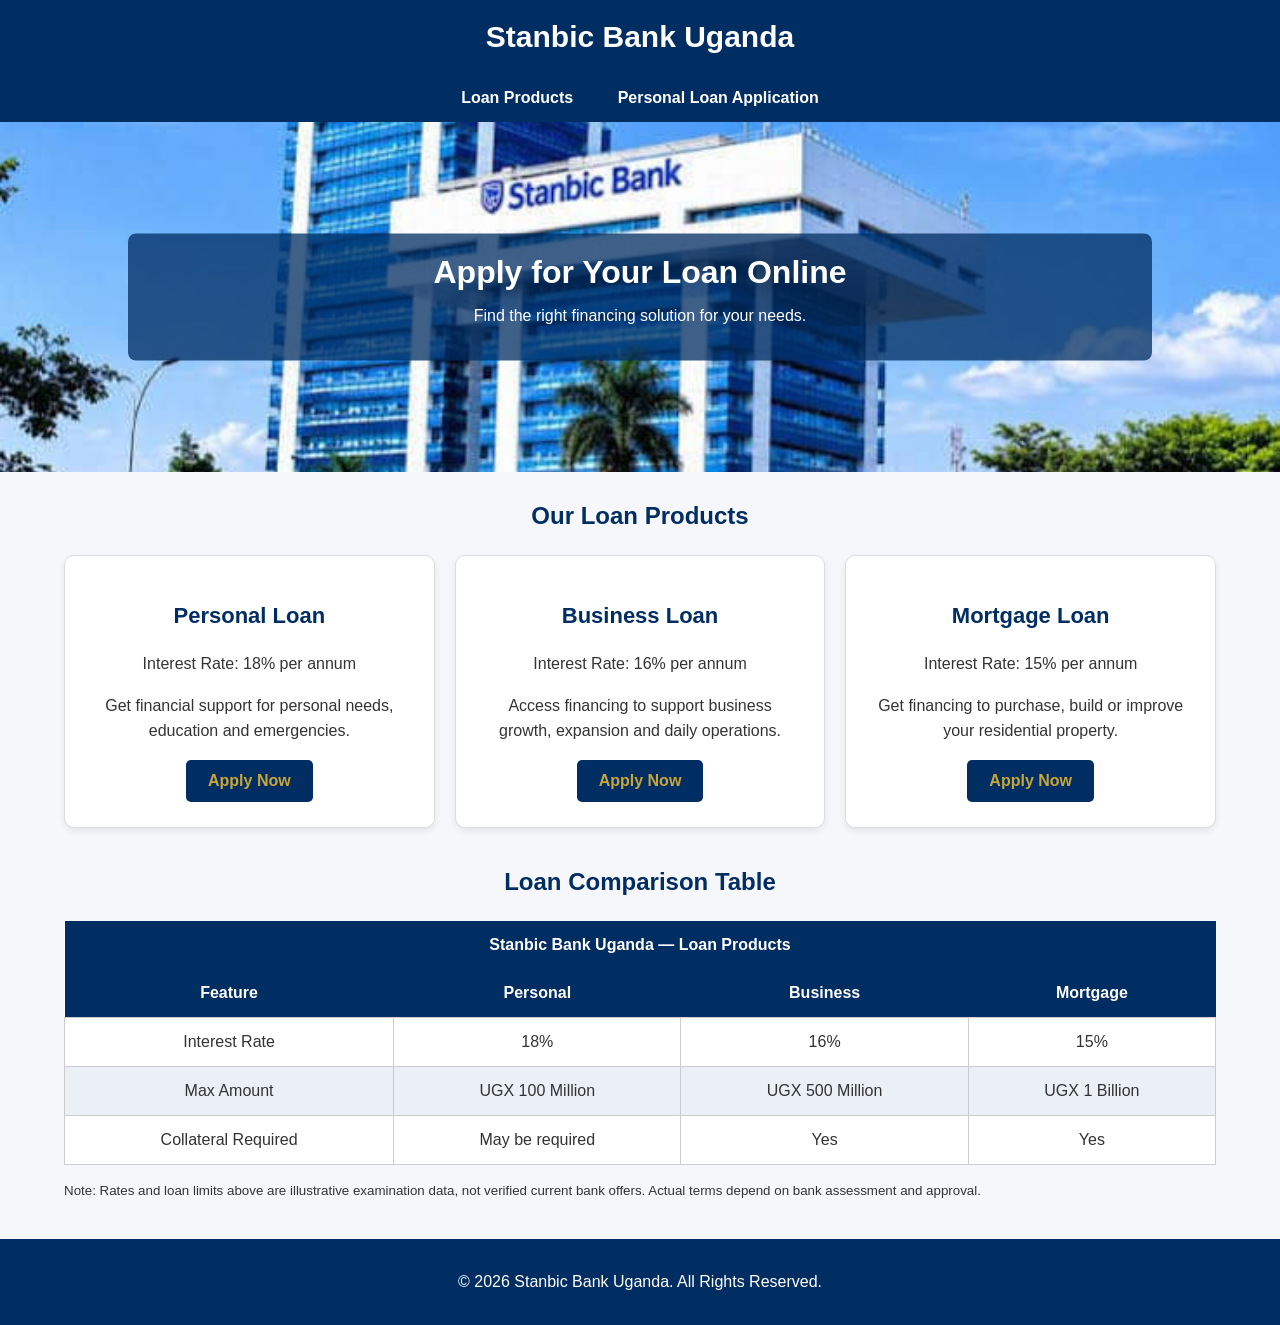
<file: index.html>
<!DOCTYPE html>
<html lang="en">

<head>

    <meta charset="UTF-8">

    <meta name="viewport" content="width=device-width, initial-scale=1.0">

    <title>Stanbic Bank Uganda - Loan Products</title>

    <!-- EXTERNAL CSS -->
    <link rel="stylesheet" href="dlac.css">

</head>


<body>


    <!-- HEADER -->

    <header>

        <h1>Stanbic Bank Uganda</h1>

    </header>



    <!-- NAVIGATION BAR -->

    <nav>

        <a href="index.html">Loan Products</a>

        <a href="personal-loan.html">Personal Loan Application</a>

    </nav>



    <!-- HERO SECTION -->

    <section class="hero">

        <img src="hero-bank.jpg"
             alt="Stanbic Bank Uganda"
             style="height:350px;">

        <div class="hero-text">

            <h2>Apply for Your Loan Online</h2>

            <p>
                Find the right financing solution for your needs.
            </p>

        </div>

    </section>



    <!-- MAIN CONTENT -->

    <main class="container">


        <!-- LOAN PRODUCTS -->

        <h2 class="section-title">Our Loan Products</h2>


        <section class="loan-cards">


            <!-- PERSONAL LOAN CARD -->

            <div class="loan-card">

                <h3>Personal Loan</h3>

                <p>
                    Interest Rate: 18% per annum
                </p>

                <p>
                    Get financial support for personal needs,
                    education and emergencies.
                </p>

                <a href="personal-loan.html" class="apply-button">
                    Apply Now
                </a>

            </div>



            <!-- BUSINESS LOAN CARD -->

            <div class="loan-card">

                <h3>Business Loan</h3>

                <p>
                    Interest Rate: 16% per annum
                </p>

                <p>
                    Access financing to support business growth,
                    expansion and daily operations.
                </p>

                <a href="personal-loan.html" class="apply-button">
                    Apply Now
                </a>

            </div>



            <!-- MORTGAGE LOAN CARD -->

            <div class="loan-card">

                <h3>Mortgage Loan</h3>

                <p>
                    Interest Rate: 15% per annum
                </p>

                <p>
                    Get financing to purchase, build or improve
                    your residential property.
                </p>

                <a href="personal-loan.html" class="apply-button">
                    Apply Now
                </a>

            </div>


        </section>



        <!-- LOAN COMPARISON TABLE -->

        <section>

            <h2 class="section-title">Loan Comparison Table</h2>


            <table>

                <thead>

                    <!-- COLSPAN HEADER ROW -->

                    <tr>

                        <th colspan="4">
                            Stanbic Bank Uganda — Loan Products
                        </th>

                    </tr>


                    <tr>

                        <th>Feature</th>

                        <th>Personal</th>

                        <th>Business</th>

                        <th>Mortgage</th>

                    </tr>

                </thead>



                <tbody>


                    <!-- INTEREST RATE -->

                    <tr>

                        <td>Interest Rate</td>

                        <td>18%</td>

                        <td>16%</td>

                        <td>15%</td>

                    </tr>



                    <!-- MAXIMUM AMOUNT -->

                    <tr>

                        <td>Max Amount</td>

                        <td>UGX 100 Million</td>

                        <td>UGX 500 Million</td>

                        <td>UGX 1 Billion</td>

                    </tr>



                    <!-- COLLATERAL REQUIRED -->

                    <tr>

                        <td>Collateral Required</td>

                        <td>May be required</td>

                        <td>Yes</td>

                        <td>Yes</td>

                    </tr>


                </tbody>

            </table>

            <p>
                <small>
                    Note: Rates and loan limits above are illustrative
                    examination data, not verified current bank offers.
                    Actual terms depend on bank assessment and approval.
                </small>
            </p>

        </section>


    </main>



    <!-- FOOTER -->

    <footer>

        <p>
            &copy; 2026 Stanbic Bank Uganda. All Rights Reserved.
        </p>

    </footer>


</body>

</html>
</file>
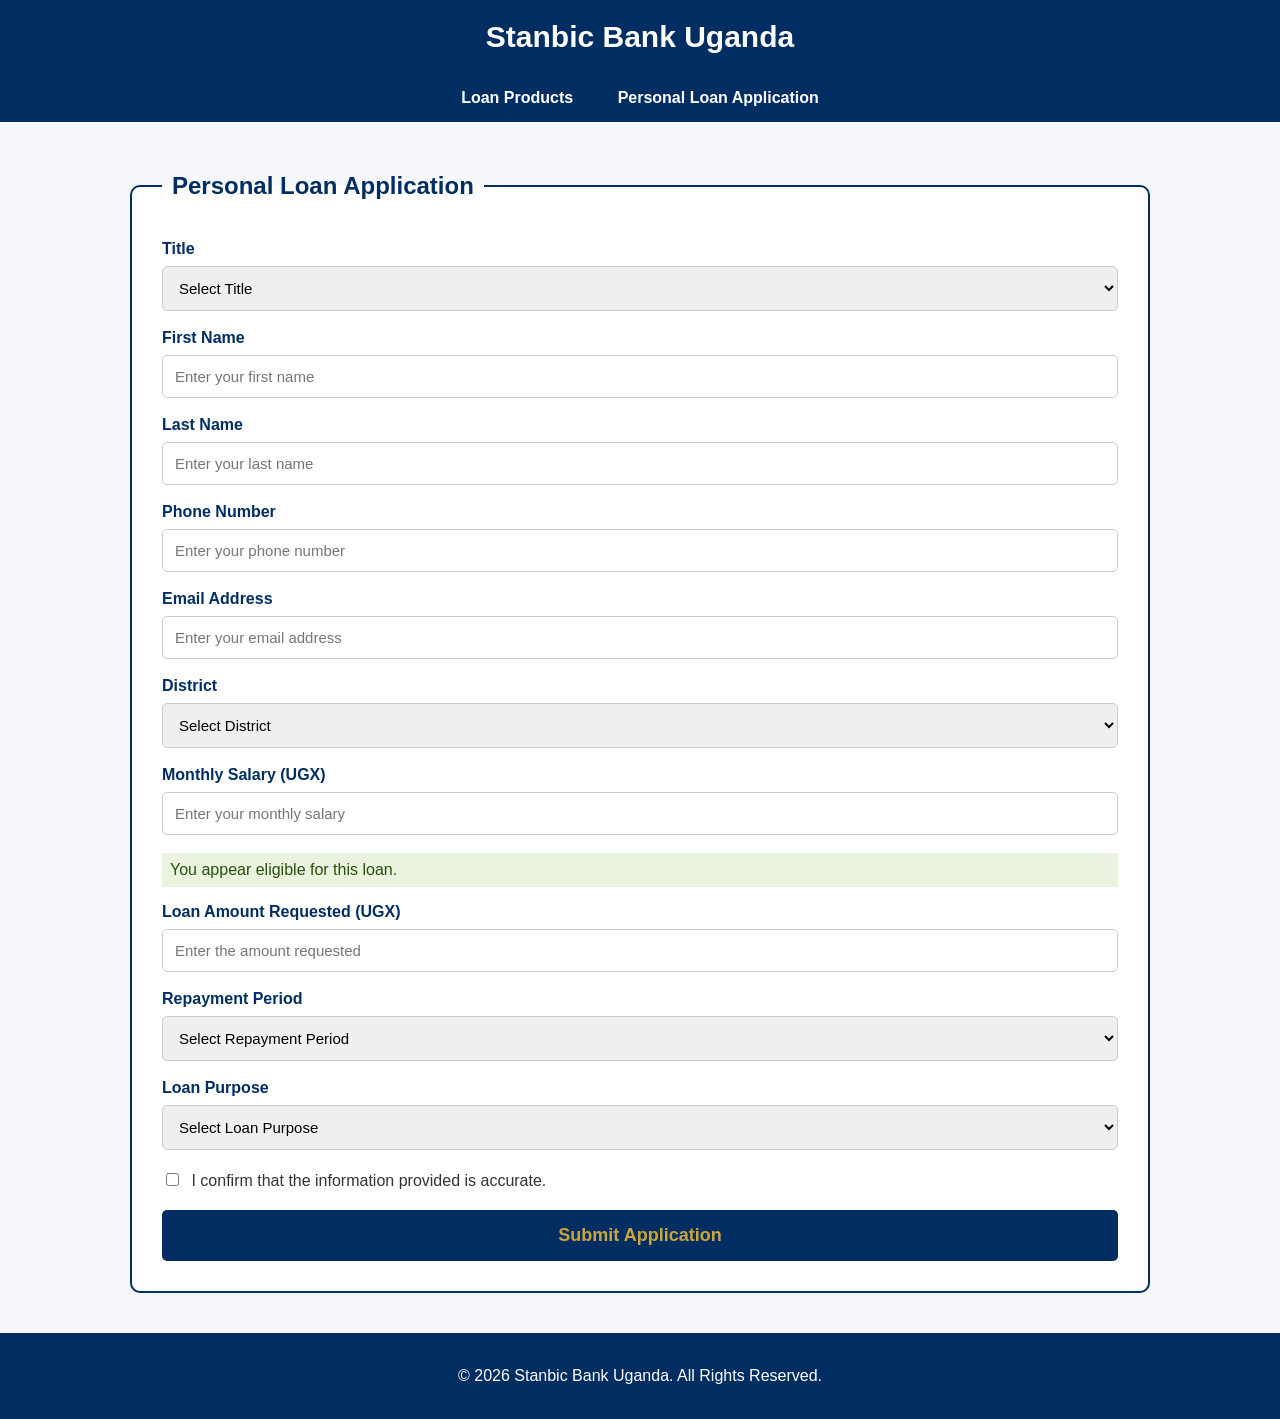
<file: personal-loan.html>
<!DOCTYPE html>
<html lang="en">

<head>
    <meta charset="UTF-8">
    <meta name="viewport" content="width=device-width, initial-scale=1.0">
    <title>Stanbic Bank - Personal Loan Application</title>

    <link rel="stylesheet" href="dlac.css">
</head>
<body>
    <header>
        <h1>Stanbic Bank Uganda</h1>
    </header>
    <nav>
        <a href="index.html">Loan Products</a>
        <a href="personal-loan.html">Personal Loan Application</a>
    </nav>

    <main class="form-container">
        <form action="#" method="post">
            <fieldset>
                <legend>Personal Loan Application</legend>
                <div class="form-group">
                    <label for="title">Title</label>
                    <select id="title" name="title" required>
                        <option value="">Select Title</option>
                        <option value="Mr">Mr</option>
                        <option value="Mrs">Mrs</option>
                        <option value="Miss">Miss</option>
                        <option value="Ms">Ms</option>
                        <option value="Dr">Dr</option>
                    </select>
                </div>

                <div class="form-group">
                    <label for="firstname">First Name</label>
                    <input type="text" id="firstname"  name="firstname"  placeholder="Enter your first name"
                           required>
                </div>

                <div class="form-group">
                    <label for="lastname">Last Name</label>
                    <input type="text"  id="lastname"  name="lastname" placeholder="Enter your last name"
                           required>
                </div>

                <div class="form-group">
                    <label for="phone">Phone Number</label>
                    <input type="tel"  id="phone"  name="phone" placeholder="Enter your phone number"
                           required>
                </div>

                <div class="form-group">
                    <label for="email">Email Address</label>
                    <input type="email"  id="email" name="email" placeholder="Enter your email address">

                </div>

                <div class="form-group">
                    <label for="district">District</label>
                    <select id="district" name="district" required>
                        <option value="">Select District</option>
                        <option value="Kampala">Kampala</option>
                        <option value="Wakiso">Wakiso</option>
                        <option value="Mukono">Mukono</option>
                        <option value="Jinja">Jinja</option>
                        <option value="Mbarara">Mbarara</option>
                    </select>
                </div>

                <div class="form-group">
                    <label for="salary">Monthly Salary (UGX)</label>
                    <input type="number"  id="salary"  name="salary" min="300000"  placeholder="Enter your monthly salary"
                           required>
                </div>

                <p style="background:#EAF3DE; color:#27500A; padding:8px;">
                    You appear eligible for this loan.
                </p>

                <div class="form-group">
                    <label for="amount">Loan Amount Requested (UGX)</label>
                    <input type="number"  id="amount"  name="amount" min="1" placeholder="Enter the amount requested"
                           required>
                </div>

                <div class="form-group">
                    <label for="period">Repayment Period</label>
                    <select id="period" name="period" required>
                        <option value="">Select Repayment Period</option>
                        <option value="12">12 Months</option>
                        <option value="24">24 Months</option>
                        <option value="36">36 Months</option>
                    </select>
                </div>

                <div class="form-group">
                    <label for="purpose">Loan Purpose</label>
                    <select id="purpose" name="purpose" required>
                        <option value="">Select Loan Purpose</option>
                        <option value="School Fees">School Fees</option>
                        <option value="Medical">Medical</option>
                        <option value="Home Improvement">Home Improvement</option>
                        <option value="Other">Other</option>
                    </select>
                </div>

                <div class="declaration">
                    <input type="checkbox" id="declaration" name="declaration" required>
                    <label for="declaration"> I confirm that the information provided is accurate.  </label>
                 </div>

                <button type="submit" class="submit-button"> Submit Application </button>
            </fieldset>
        </form>
    </main>
    <footer>
        <p>
            &copy; 2026 Stanbic Bank Uganda. All Rights Reserved.
        </p>
    </footer>
</body>
</html>
</file>
<file: dlac.css>
* {
    box-sizing: border-box;
}
body {
    margin: 0;
    font-family: Arial, sans-serif;
    background-color: #F5F7FA;
    color: #333333;
header {
    background-color: #002D62;
    color: white;
    padding: 20px;
    text-align: center;
}
header h1 {
    margin: 0;
    font-size: 30px;
}
nav {
    background-color: #002D62;
    text-align: center;
    padding: 15px;
}
nav a {
    color: white;
    text-decoration: none;
    margin: 0 20px;
    font-weight: bold;
}
nav a:hover {
    color: #C9A63A;
}
.hero {
    position: relative;
    width: 100%;
    overflow: hidden;
}
.hero img {
    width: 100%;
    object-fit: cover;
    display: block;
}
.hero-text {
    position: absolute;
    top: 50%;
    left: 50%;
    transform: translate(-50%, -50%);
    color: white;
    background-color: rgba(0, 45, 98, 0.75);
    padding: 20px 35px;
    text-align: center;
    width: 80%;
    border-radius: 8px;
}
.hero-text h2 {
    font-size: 32px;
    margin: 0;
}
.container {
    width: 90%;
    margin: 30px auto;
}
.section-title {
    text-align: center;
    color: #002D62;
    margin-bottom: 25px;
}
.loan-cards {
    display: flex;
    justify-content: space-between;
    gap: 20px;
    margin-bottom: 40px;
}
.loan-card {
    flex: 1;
    background-color: white;
    border: 1px solid #DDDDDD;
    border-radius: 10px;
    padding: 25px;
    text-align: center;
    box-shadow: 0 3px 7px rgba(0, 0, 0, 0.08);
}
.loan-card h3 {
    color: #002D62;
    font-size: 22px;
}
.loan-card p {
    line-height: 1.6;
}
.apply-button {
    display: inline-block;
    background-color: #002D62;
    color: #C9A63A;
    padding: 12px 22px;
    text-decoration: none;
    border-radius: 5px;
    font-weight: bold;
}
.apply-button:hover {
    background-color: #004080;
}
table {
    width: 100%;
    border-collapse: collapse;
    background-color: white;
    margin-top: 20px;
}
th {
    background-color: #002D62;
    color: white;
    padding: 15px;
}
td {
    padding: 15px;
    border: 1px solid #CCCCCC;
    text-align: center;
}
tr:nth-child(even) {
    background-color: #EAF0F6;
}
.form-container {
    width: 80%;
    margin: 40px auto;
}
fieldset {
    border: 2px solid #002D62;
    border-radius: 10px;
    padding: 30px;
    background-color: white;
}
legend {
    color: #002D62;
    font-size: 24px;
    font-weight: bold;
    padding: 10px;
}
.form-group {
    margin-bottom: 18px;
}
.form-group label {
    display: block;
    margin-bottom: 8px;
    font-weight: bold;
    color: #002D62;
}
.form-group input,
.form-group select {
    width: 100%;
    padding: 12px;
    border: 1px solid #CCCCCC;
    border-radius: 5px;
    font-size: 15px;
}
.form-group input:focus,
.form-group select:focus {
    outline: none;
    border: 2px solid #002D62;
}
.declaration {
    margin: 20px 0;
}
.declaration input {
    margin-right: 8px;
}
.submit-button {
    width: 100%;
    background-color: #002D62;
    color: #C9A63A;
    padding: 15px;
    border: none;
    border-radius: 5px;
    font-size: 18px;
    font-weight: bold;
    cursor: pointer;
}
.submit-button:hover {
    background-color: #004080;
}
footer {
    background-color: #002D62;
    color: white;
    text-align: center;
    padding: 18px;
    margin-top: 40px;
}
</file>
